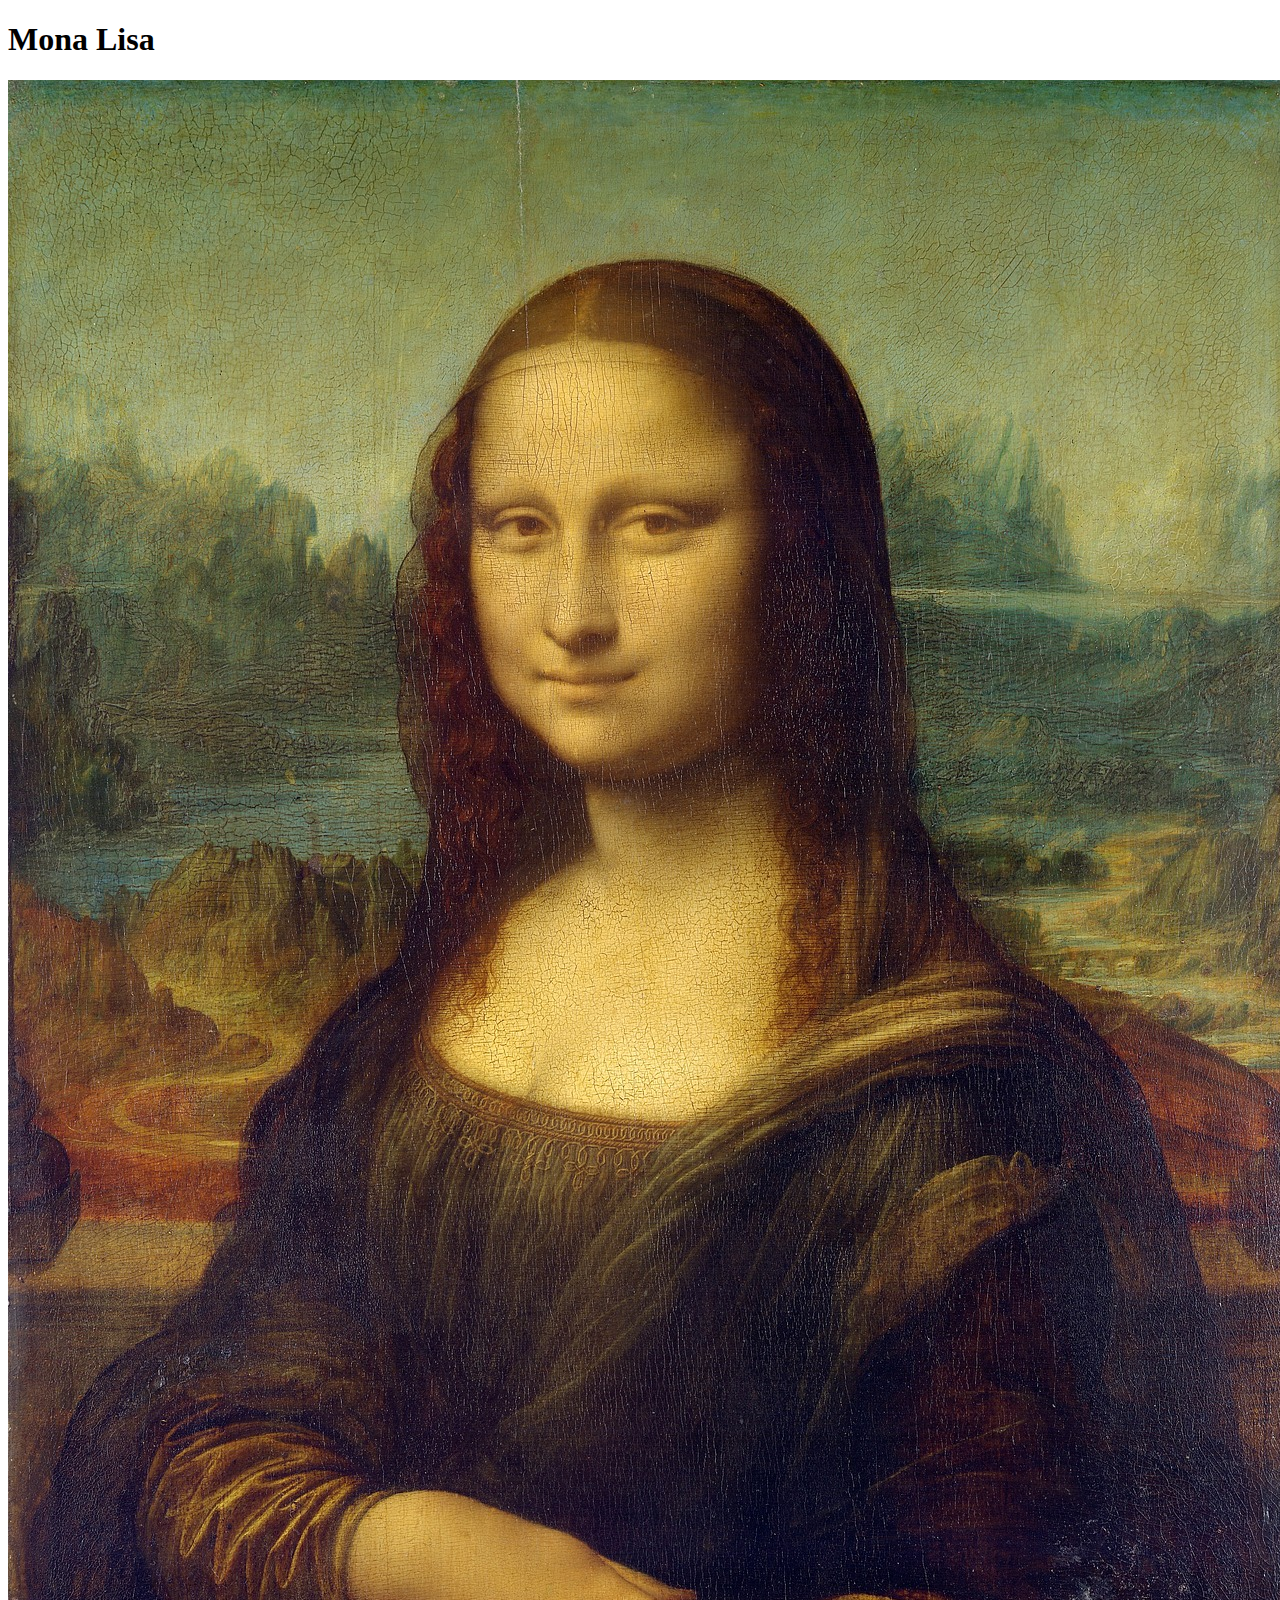
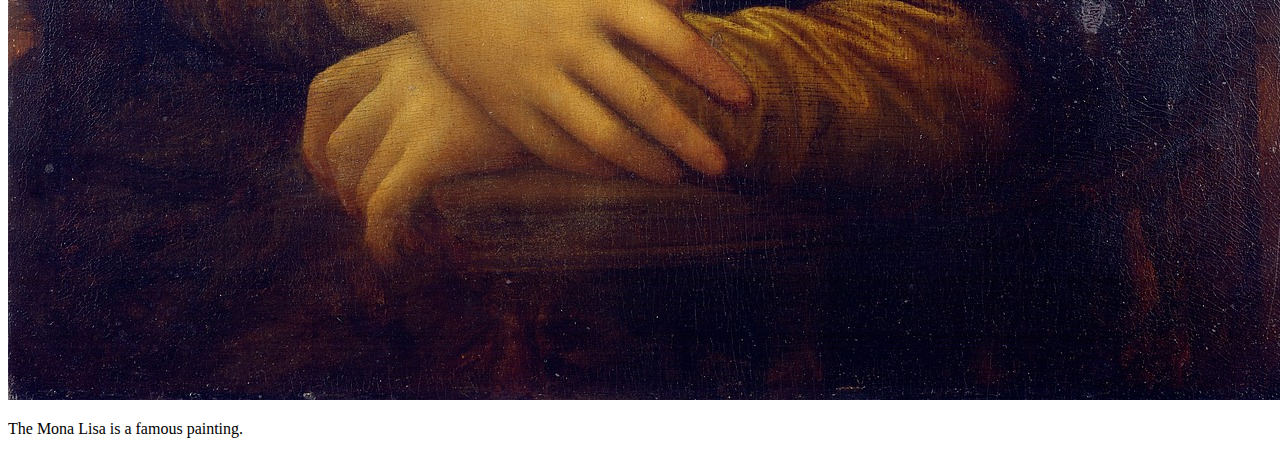
<file: Guided Practice/index.html>
<!DOCTYPE html>
<html lang="en">
<head>
    <meta charset="UTF-8">
    <meta http-equiv="X-UA-Compatible" content="IE=edge">
    <meta name="viewport" content="width=device-width, initial-scale=1.0">
    <title>Famous Art</title>
</head>
<body>
    <div id="root"></div>

    <script src="./index.js"></script>
</body>
</html>
</file>
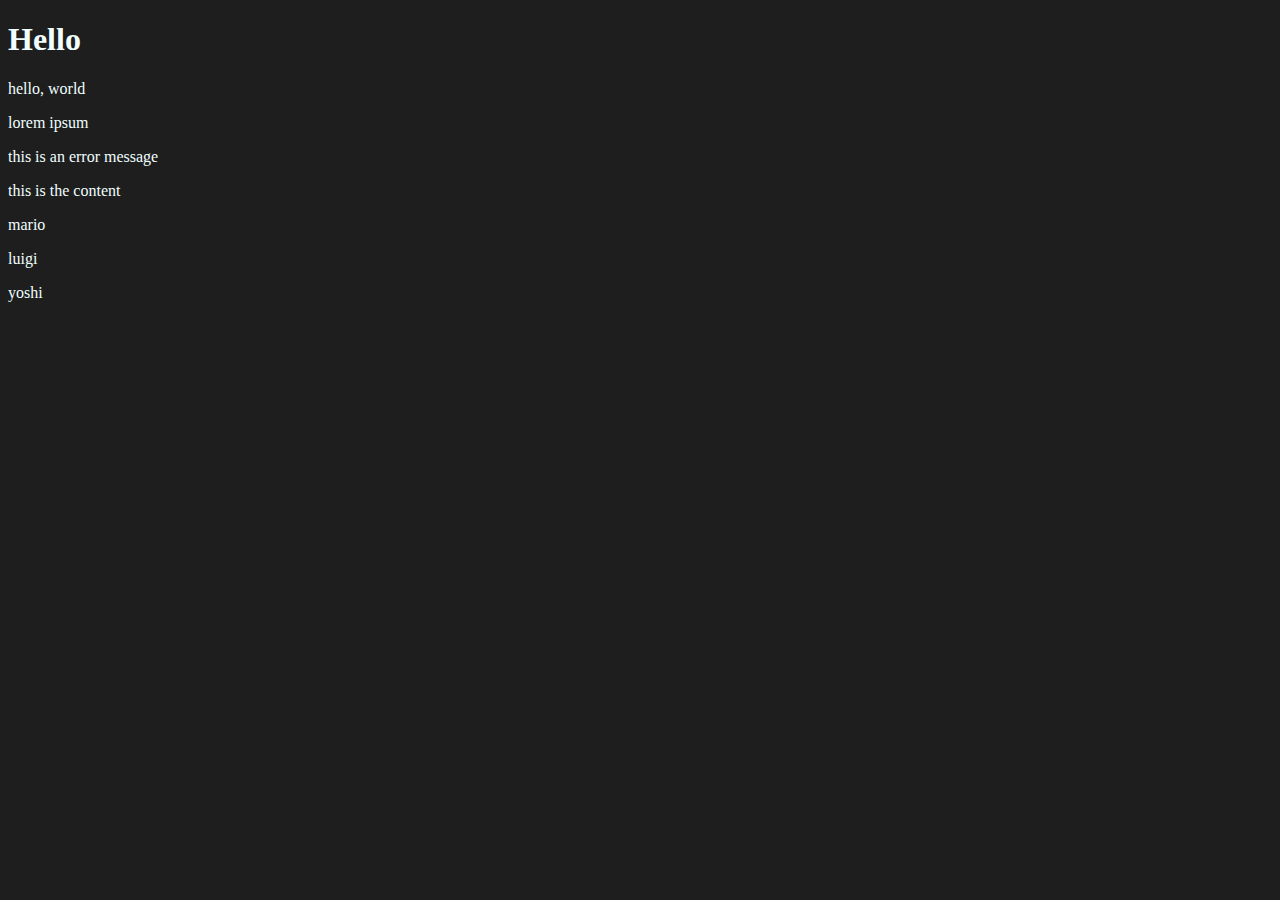
<file: selfLearning/index.html>
<!DOCTYPE html>
<html lang="en">
<head>
    <meta charset="UTF-8">
    <meta http-equiv="X-UA-Compatible" content="IE=edge">
    <meta name="viewport" content="width=device-width, initial-scale=1.0">
    <link rel="stylesheet" type="text/css" href="style.css">
    <title>DOM Testing</title>
</head>
<body>
    <h1 id="page-title"> Hello </h1>
    
    <div>
        <p>hello, world</p>
        <p>lorem ipsum</p>
        <p class="error">this is an error message</p>
    </div>

    <div class="content"> 
        <p>this is the content</p>
    </div>
    
    <script src="index.js"></script>
</body>
</html>
</file>
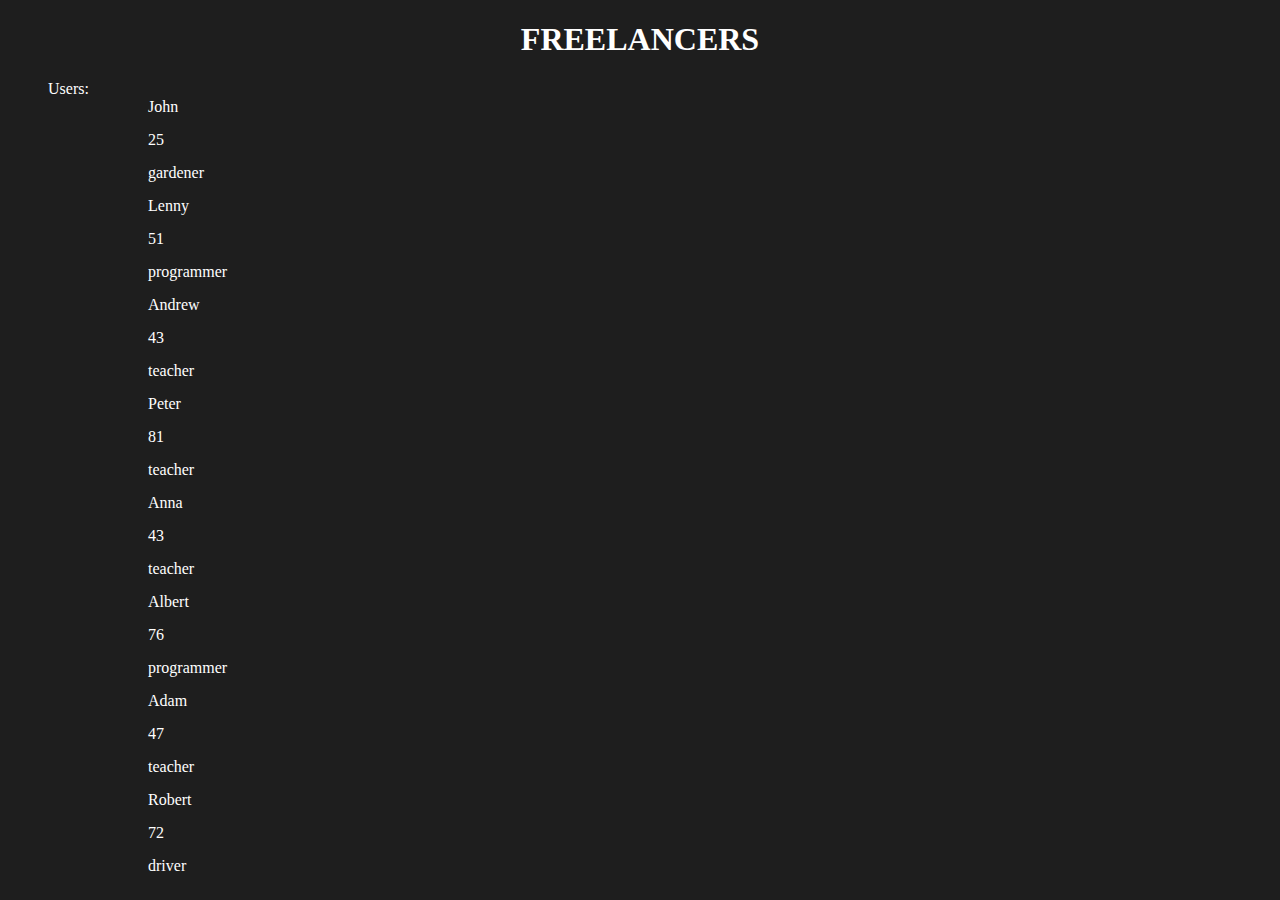
<file: Workshop/index.html>
<!DOCTYPE html>
<html lang="en">
<head>
    <meta charset="UTF-8">
    <meta http-equiv="X-UA-Compatible" content="IE=edge">
    <meta name="viewport" content="width=device-width, initial-scale=1.0">
    <link rel="stylesheet" type="text/css" href="index.css">
    <title>Document</title>
</head>
<body>
    <div id="root"></div>

    <script src="./index.js"></script>
</body>
</html>
</file>
<file: selfLearning/style.css>
body {
    background-color: #1e1e1e;
    color: azure;
}
</file>
<file: Workshop/index.css>
body {
    background-color: #1e1e1e;
    color: white;
}

li {
    margin-left: 100px;
    margin-bottom: 15px;
}

h1 {
     text-align: center;
}
</file>
